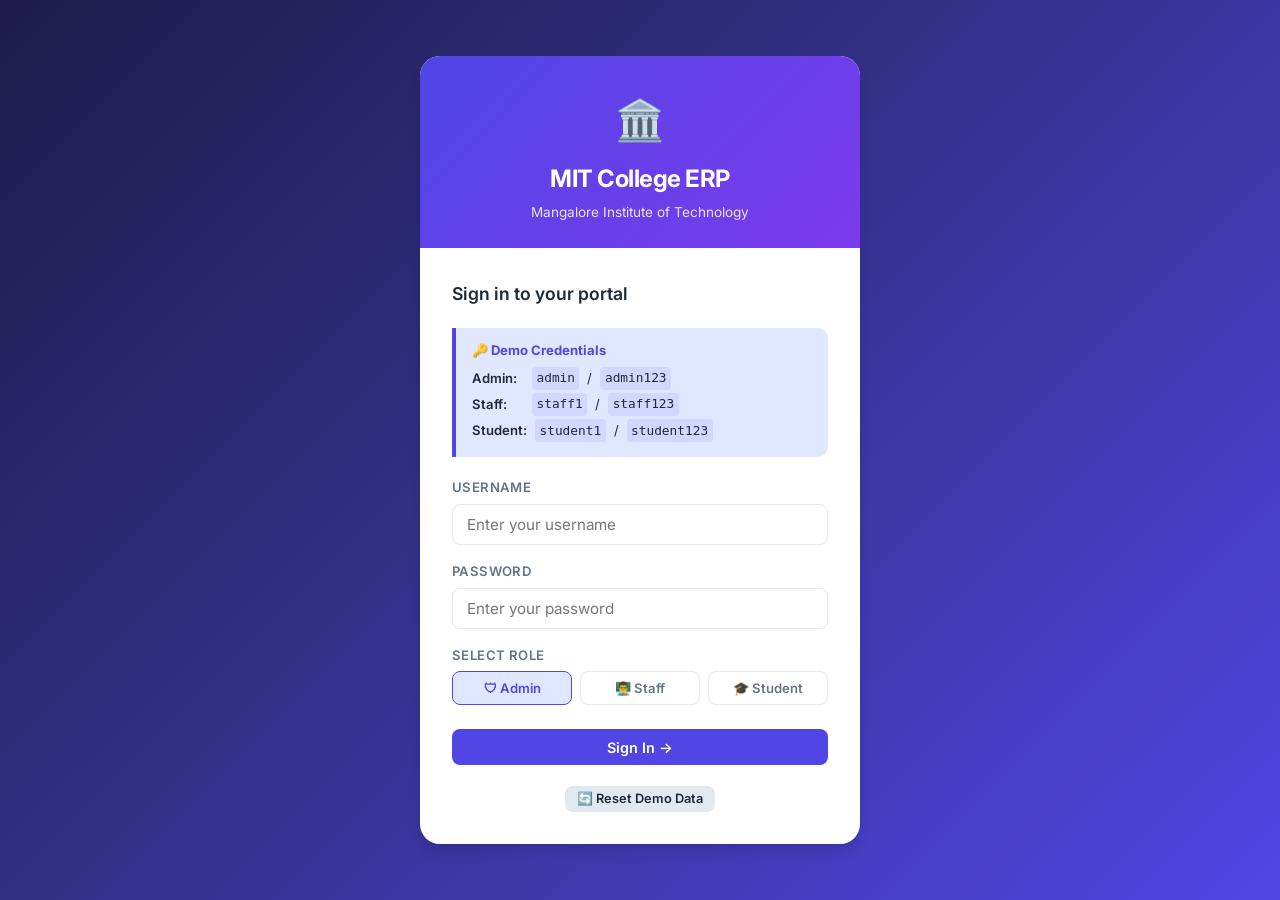
<file: index.html>
<!DOCTYPE html>
<html lang="en">
<head>
  <meta charset="UTF-8" />
  <meta name="viewport" content="width=device-width, initial-scale=1.0" />
  <title>MIT College ERP — Login</title>
  <link rel="stylesheet" href="css/styles.css" />
  <link rel="preconnect" href="https://fonts.googleapis.com" />
  <link href="https://fonts.googleapis.com/css2?family=Inter:wght@400;500;600;700;800&display=swap" rel="stylesheet" />
</head>
<body class="login-page">

<main class="login-card" role="main">
  <div class="login-header">
    <div class="login-logo" aria-hidden="true">🏛️</div>
    <h1>MIT College ERP</h1>
    <p>Mangalore Institute of Technology</p>
  </div>

  <div class="login-body">
    <h2>Sign in to your portal</h2>

    <div class="demo-credentials" role="note" aria-label="Demo credentials">
      <strong>🔑 Demo Credentials</strong>
      <div class="demo-row"><span class="demo-role">Admin:</span> <code>admin</code> / <code>admin123</code></div>
      <div class="demo-row"><span class="demo-role">Staff:</span> <code>staff1</code> / <code>staff123</code></div>
      <div class="demo-row"><span class="demo-role">Student:</span> <code>student1</code> / <code>student123</code></div>
    </div>

    <div id="login-alert" role="alert" aria-live="assertive">
      <span aria-hidden="true">⚠</span>
      <span id="login-alert-msg"></span>
    </div>

    <form id="login-form" novalidate>
      <div class="form-group">
        <label for="username">Username</label>
        <input type="text" id="username" name="username" class="form-control"
               placeholder="Enter your username" autocomplete="username" required />
        <div class="form-error" id="username-error" role="alert" aria-live="polite" style="display:none"></div>
      </div>

      <div class="form-group">
        <label for="password">Password</label>
        <input type="password" id="password" name="password" class="form-control"
               placeholder="Enter your password" autocomplete="current-password" required />
        <div class="form-error" id="password-error" role="alert" aria-live="polite" style="display:none"></div>
      </div>

      <div class="form-group">
        <label>Select Role</label>
        <div class="role-selector" role="group" aria-label="Role selection">
          <button type="button" class="role-btn admin-btn selected" data-role="admin" aria-pressed="true">
            🛡 Admin
          </button>
          <button type="button" class="role-btn staff-btn" data-role="staff" aria-pressed="false">
            👨‍🏫 Staff
          </button>
          <button type="button" class="role-btn student-btn" data-role="student" aria-pressed="false">
            🎓 Student
          </button>
        </div>
        <div class="form-error" id="role-error" role="alert" aria-live="polite" style="display:none"></div>
      </div>

      <input type="hidden" id="selected-role" value="admin" />

      <button type="submit" class="btn btn-primary btn-block" id="login-btn" style="margin-top:.5rem;">
        Sign In →
      </button>
    </form>

    <div style="margin-top:1.25rem; text-align:center;">
      <button class="btn btn-secondary btn-sm" onclick="resetAndReload()" title="Wipes localStorage and re-seeds sample data">
        🔄 Reset Demo Data
      </button>
    </div>
  </div>
</main>

<script src="js/data.js"></script>
<script src="js/auth.js"></script>
<script src="js/ui.js"></script>
<script>
  // If already logged in, redirect
  (function () {
    const s = Auth.getSession();
    if (s) window.location.href = s.role + '.html';
  })();

  // Seed data on first load
  seedData();

  // Role button toggle
  const roleBtns = document.querySelectorAll('.role-btn');
  const selectedRoleInput = document.getElementById('selected-role');
  roleBtns.forEach(btn => {
    btn.addEventListener('click', () => {
      roleBtns.forEach(b => { b.classList.remove('selected'); b.setAttribute('aria-pressed', 'false'); });
      btn.classList.add('selected'); btn.setAttribute('aria-pressed', 'true');
      selectedRoleInput.value = btn.dataset.role;
      clearErrors();
    });
  });

  function clearErrors() {
    document.querySelectorAll('.form-error').forEach(e => { e.style.display = 'none'; e.textContent = ''; });
    document.querySelectorAll('.form-control').forEach(e => e.classList.remove('error'));
    document.getElementById('login-alert').classList.remove('show');
  }

  function showFieldError(fieldId, msg) {
    const field = document.getElementById(fieldId);
    const err   = document.getElementById(fieldId + '-error');
    field.classList.add('error');
    err.textContent = '⚠ ' + msg;
    err.style.display = 'flex';
  }

  function showAlert(msg) {
    const a = document.getElementById('login-alert');
    document.getElementById('login-alert-msg').textContent = msg;
    a.classList.add('show');
  }

  document.getElementById('login-form').addEventListener('submit', function (e) {
    e.preventDefault();
    clearErrors();

    const username = document.getElementById('username').value.trim();
    const password = document.getElementById('password').value;
    const role     = selectedRoleInput.value;

    let valid = true;
    if (!username) { showFieldError('username', 'Username is required.'); valid = false; }
    if (!password) { showFieldError('password', 'Password is required.'); valid = false; }
    if (!valid) return;

    const result = Auth.login(username, password, role);
    if (!result.ok) {
      showAlert(result.error);
      document.getElementById('username').focus();
      return;
    }
    window.location.href = role + '.html';
  });

  function resetAndReload() {
    if (confirm('This will reset all demo data. Continue?')) {
      resetDemoData();
      UI.toast('Demo data reset successfully!', 'success');
    }
  }
</script>
</body>
</html>
</file>
<file: css/styles.css>
/* ============================================================
   styles.css — College ERP: Global, Login, Portals
   ============================================================ */

/* --- CSS Custom Properties --- */
:root {
  --admin-accent:   #4f46e5; /* indigo */
  --staff-accent:   #0ea5e9; /* sky    */
  --student-accent: #10b981; /* emerald*/
  --accent:         #4f46e5;
  --accent-dark:    #3730a3;
  --accent-light:   #e0e7ff;

  --bg:      #f1f5f9;
  --surface: #ffffff;
  --border:  #e2e8f0;
  --text:    #1e293b;
  --text-2:  #64748b;
  --text-3:  #94a3b8;

  --danger:  #ef4444;
  --warning: #f59e0b;
  --success: #10b981;
  --info:    #0ea5e9;

  --sidebar-w: 260px;
  --topbar-h:  64px;
  --radius:    10px;
  --shadow:    0 1px 3px rgba(0,0,0,.10), 0 1px 2px rgba(0,0,0,.06);
  --shadow-md: 0 4px 6px -1px rgba(0,0,0,.10), 0 2px 4px -1px rgba(0,0,0,.06);
  --shadow-lg: 0 10px 15px -3px rgba(0,0,0,.10), 0 4px 6px -2px rgba(0,0,0,.05);
  --transition: .18s ease;
}
.role-admin    { --accent: var(--admin-accent);   --accent-dark: #3730a3; --accent-light: #e0e7ff; }
.role-staff    { --accent: var(--staff-accent);   --accent-dark: #0284c7; --accent-light: #e0f2fe; }
.role-student  { --accent: var(--student-accent); --accent-dark: #047857; --accent-light: #d1fae5; }

/* --- Reset & Base --- */
*, *::before, *::after { box-sizing: border-box; margin: 0; padding: 0; }
html { font-size: 16px; -webkit-text-size-adjust: 100%; }
body {
  font-family: 'Inter', system-ui, -apple-system, sans-serif;
  background: var(--bg);
  color: var(--text);
  line-height: 1.6;
  min-height: 100vh;
}
a { color: var(--accent); text-decoration: none; }
a:hover { text-decoration: underline; }
img { display: block; max-width: 100%; }
ul { list-style: none; }
button { cursor: pointer; font-family: inherit; }
input, select, textarea { font-family: inherit; }
:focus-visible { outline: 2px solid var(--accent); outline-offset: 2px; border-radius: 4px; }

/* --- Scrollbar --- */
::-webkit-scrollbar { width: 6px; height: 6px; }
::-webkit-scrollbar-track { background: transparent; }
::-webkit-scrollbar-thumb { background: var(--border); border-radius: 3px; }

/* ============================================================
   LOGIN PAGE
   ============================================================ */
.login-page {
  min-height: 100vh;
  display: flex;
  align-items: center;
  justify-content: center;
  background: linear-gradient(135deg, #1e1b4b 0%, #312e81 40%, #4f46e5 100%);
  padding: 1rem;
}
.login-card {
  background: #fff;
  border-radius: 20px;
  box-shadow: var(--shadow-lg);
  width: 100%;
  max-width: 440px;
  overflow: hidden;
}
.login-header {
  background: linear-gradient(135deg, var(--admin-accent), #7c3aed);
  color: #fff;
  padding: 2rem 2rem 1.5rem;
  text-align: center;
}
.login-logo {
  font-size: 2.5rem;
  margin-bottom: .5rem;
}
.login-header h1 { font-size: 1.5rem; font-weight: 700; letter-spacing: -.02em; }
.login-header p  { font-size: .85rem; opacity: .85; margin-top: .25rem; }
.login-body { padding: 2rem; }
.login-body h2 { font-size: 1.1rem; font-weight: 600; margin-bottom: 1.25rem; color: var(--text); }
.demo-credentials {
  background: var(--accent-light, #e0e7ff);
  border-left: 4px solid var(--accent, #4f46e5);
  border-radius: 0 var(--radius) var(--radius) 0;
  padding: .75rem 1rem;
  margin-bottom: 1.25rem;
  font-size: .82rem;
}
.demo-credentials strong { display: block; margin-bottom: .35rem; color: var(--accent); }
.demo-credentials code { background: rgba(79,70,229,.1); padding: .1em .35em; border-radius: 4px; font-size: .8rem; }
.demo-row { display: flex; align-items: center; gap: .5rem; margin-bottom: .2rem; }
.demo-role { font-weight: 600; min-width: 52px; }

/* --- Form Elements --- */
.form-group { margin-bottom: 1rem; }
.form-group label {
  display: block;
  font-size: .82rem;
  font-weight: 600;
  color: var(--text-2);
  margin-bottom: .35rem;
  letter-spacing: .03em;
  text-transform: uppercase;
}
.form-control {
  width: 100%;
  padding: .625rem .875rem;
  border: 1.5px solid var(--border);
  border-radius: 8px;
  font-size: .95rem;
  color: var(--text);
  background: #fff;
  transition: border-color var(--transition), box-shadow var(--transition);
}
.form-control:focus { border-color: var(--accent); box-shadow: 0 0 0 3px var(--accent-light, #e0e7ff); outline: none; }
.form-control.error { border-color: var(--danger); }
.form-control.error:focus { box-shadow: 0 0 0 3px #fee2e2; }
.form-error { font-size: .82rem; color: var(--danger); margin-top: .35rem; display: flex; align-items: center; gap: .3rem; }
.role-selector { display: flex; gap: .5rem; }
.role-btn {
  flex: 1; padding: .5rem .25rem; border: 1.5px solid var(--border);
  border-radius: 8px; background: #fff; font-size: .82rem; font-weight: 600;
  color: var(--text-2); transition: all var(--transition); text-align: center;
}
.role-btn:hover { border-color: var(--accent); color: var(--accent); }
.role-btn.selected { border-color: var(--accent); background: var(--accent-light,#e0e7ff); color: var(--accent); }
.role-btn.admin-btn.selected    { --accent: var(--admin-accent); --accent-light: #e0e7ff; }
.role-btn.staff-btn.selected    { --accent: var(--staff-accent); --accent-light: #e0f2fe; }
.role-btn.student-btn.selected  { --accent: var(--student-accent); --accent-light: #d1fae5; }
.btn {
  display: inline-flex; align-items: center; justify-content: center; gap: .4rem;
  padding: .6rem 1.2rem; border: none; border-radius: 8px;
  font-size: .9rem; font-weight: 600; transition: all var(--transition);
  white-space: nowrap;
}
.btn:focus-visible { outline: 2px solid var(--accent); outline-offset: 2px; }
.btn-primary   { background: var(--accent); color: #fff; }
.btn-primary:hover   { background: var(--accent-dark); }
.btn-secondary { background: var(--border); color: var(--text); }
.btn-secondary:hover { background: #cbd5e1; }
.btn-danger    { background: var(--danger); color: #fff; }
.btn-danger:hover    { background: #dc2626; }
.btn-outline   { background: transparent; border: 1.5px solid var(--accent); color: var(--accent); }
.btn-outline:hover   { background: var(--accent-light,#e0e7ff); }
.btn-success   { background: var(--success); color: #fff; }
.btn-success:hover   { background: #059669; }
.btn-sm { padding: .35rem .75rem; font-size: .8rem; }
.btn-block { width: 100%; }
.btn-icon { padding: .4rem; border-radius: 6px; }
#login-alert {
  background: #fee2e2; border: 1px solid #fca5a5; color: #b91c1c;
  padding: .75rem 1rem; border-radius: 8px; font-size: .88rem; margin-bottom: 1rem;
  display: none; align-items: center; gap: .5rem;
}
#login-alert.show { display: flex; }

/* ============================================================
   PORTAL LAYOUT
   ============================================================ */
.portal-layout {
  display: flex;
  min-height: 100vh;
}

/* --- Sidebar --- */
.sidebar {
  width: var(--sidebar-w);
  background: var(--surface);
  border-right: 1px solid var(--border);
  display: flex;
  flex-direction: column;
  position: fixed;
  top: 0; left: 0; bottom: 0;
  z-index: 100;
  transition: transform var(--transition);
  overflow-y: auto;
  overflow-x: hidden;
}
.sidebar-header {
  padding: 1.25rem 1.25rem 1rem;
  border-bottom: 1px solid var(--border);
  display: flex; align-items: center; gap: .75rem;
}
.sidebar-logo {
  width: 38px; height: 38px;
  background: linear-gradient(135deg, var(--accent), var(--accent-dark));
  border-radius: 10px;
  display: flex; align-items: center; justify-content: center;
  color: #fff; font-size: 1.2rem; flex-shrink: 0;
}
.sidebar-title { font-size: .92rem; font-weight: 700; line-height: 1.3; }
.sidebar-subtitle { font-size: .72rem; color: var(--text-3); }
.sidebar-nav { padding: .75rem 0; flex: 1; }
.sidebar-nav ul { padding: 0 .75rem; }
.nav-link {
  display: flex; align-items: center; gap: .75rem;
  padding: .65rem .875rem; border-radius: 8px;
  color: var(--text-2); font-size: .88rem; font-weight: 500;
  transition: all var(--transition); margin-bottom: .15rem;
}
.nav-link:hover { background: var(--accent-light,#e0e7ff); color: var(--accent); text-decoration: none; }
.nav-link.active { background: var(--accent); color: #fff; }
.nav-link.active .nav-icon { color: #fff; }
.nav-icon { font-size: 1.1rem; width: 1.4rem; text-align: center; flex-shrink: 0; }
.sidebar-footer { padding: .75rem; border-top: 1px solid var(--border); }
.sidebar-user {
  display: flex; align-items: center; gap: .625rem;
  padding: .5rem .75rem; border-radius: 8px;
  background: var(--bg); margin-bottom: .5rem;
}
.user-avatar {
  width: 34px; height: 34px; border-radius: 50%;
  background: var(--accent); color: #fff;
  display: flex; align-items: center; justify-content: center;
  font-size: .85rem; font-weight: 700; flex-shrink: 0;
}
.user-info-text .uname { font-size: .85rem; font-weight: 600; }
.user-info-text .urole { font-size: .72rem; color: var(--text-3); }
.btn-logout {
  width: 100%; background: #fee2e2; color: var(--danger);
  border: none; padding: .5rem; border-radius: 8px;
  font-size: .85rem; font-weight: 600; display: flex;
  align-items: center; justify-content: center; gap: .4rem;
  transition: background var(--transition);
}
.btn-logout:hover { background: #fecaca; }

/* --- Topbar --- */
.topbar {
  position: fixed; top: 0; right: 0;
  left: var(--sidebar-w);
  height: var(--topbar-h);
  background: var(--surface);
  border-bottom: 1px solid var(--border);
  display: flex; align-items: center;
  padding: 0 1.5rem; gap: 1rem; z-index: 90;
}
.topbar-left { display: flex; align-items: center; gap: 1rem; flex: 1; }
#sidebar-toggle {
  display: none; background: none; border: none;
  font-size: 1.4rem; color: var(--text-2); padding: .25rem;
  border-radius: 6px;
}
#sidebar-toggle:hover { background: var(--bg); }
.page-title { font-size: 1.1rem; font-weight: 700; color: var(--text); }
.topbar-right { display: flex; align-items: center; gap: .75rem; }
.topbar-user { text-align: right; }
.topbar-user .topbar-name { font-size: .9rem; font-weight: 600; }
.topbar-user .topbar-role {
  font-size: .72rem; color: #fff;
  background: var(--accent); border-radius: 99px;
  padding: .1em .5em; display: inline-block;
}
.topbar-avatar {
  width: 38px; height: 38px; border-radius: 50%;
  background: var(--accent); color: #fff;
  display: flex; align-items: center; justify-content: center;
  font-size: .95rem; font-weight: 700; flex-shrink: 0;
}

/* --- Main Content --- */
.main-content {
  margin-left: var(--sidebar-w);
  margin-top: var(--topbar-h);
  padding: 1.75rem;
  min-height: calc(100vh - var(--topbar-h));
  flex: 1;
}
.section { display: none; }
.section.active { display: block; }
.section-header {
  display: flex; align-items: center; justify-content: space-between;
  margin-bottom: 1.25rem; flex-wrap: wrap; gap: .75rem;
}
.section-header h2 { font-size: 1.25rem; font-weight: 700; }

/* --- Sidebar overlay for mobile --- */
.sidebar-overlay {
  display: none;
  position: fixed; inset: 0;
  background: rgba(0,0,0,.35);
  z-index: 99;
}
.sidebar-overlay.active { display: block; }

/* ============================================================
   COMPONENTS
   ============================================================ */

/* --- Stats Grid --- */
.stats-grid {
  display: grid;
  grid-template-columns: repeat(auto-fill, minmax(170px, 1fr));
  gap: 1rem;
  margin-bottom: 1.5rem;
}
.stat-card {
  background: var(--surface);
  border-radius: var(--radius);
  padding: 1.1rem 1.25rem;
  display: flex; align-items: flex-start; gap: .875rem;
  box-shadow: var(--shadow);
  border: 1px solid var(--border);
}
.stat-icon {
  font-size: 1.6rem;
  width: 42px; height: 42px;
  border-radius: 10px;
  background: var(--accent-light,#e0e7ff);
  display: flex; align-items: center; justify-content: center;
  flex-shrink: 0;
}
.stat-value { font-size: 1.5rem; font-weight: 800; color: var(--text); line-height: 1; }
.stat-label { font-size: .78rem; color: var(--text-2); margin-top: .25rem; }
.stat-extra { font-size: .75rem; color: var(--success); margin-top: .2rem; }

/* --- Card --- */
.card {
  background: var(--surface);
  border-radius: var(--radius);
  border: 1px solid var(--border);
  box-shadow: var(--shadow);
  overflow: hidden;
}
.card-header {
  padding: 1rem 1.25rem;
  border-bottom: 1px solid var(--border);
  display: flex; align-items: center; justify-content: space-between;
  flex-wrap: wrap; gap: .5rem;
}
.card-header h3 { font-size: .95rem; font-weight: 700; }
.card-body { padding: 1.25rem; }

/* --- Table --- */
.table-controls {
  display: flex; gap: .75rem; align-items: center;
  flex-wrap: wrap; margin-bottom: 1rem;
}
.search-input {
  padding: .5rem .875rem;
  border: 1.5px solid var(--border);
  border-radius: 8px; font-size: .88rem;
  flex: 1; min-width: 180px; max-width: 320px;
}
.search-input:focus { border-color: var(--accent); outline: none; box-shadow: 0 0 0 3px var(--accent-light,#e0e7ff); }
.table-wrapper {
  overflow-x: auto;
  border-radius: var(--radius);
  border: 1px solid var(--border);
}
.data-table {
  width: 100%; border-collapse: collapse;
  font-size: .88rem;
}
.data-table th {
  background: var(--bg); padding: .75rem 1rem;
  text-align: left; font-weight: 600; font-size: .78rem;
  text-transform: uppercase; letter-spacing: .04em;
  color: var(--text-2); border-bottom: 1px solid var(--border);
  white-space: nowrap;
}
.data-table th.sortable { cursor: pointer; user-select: none; }
.data-table th.sortable:hover { color: var(--accent); }
.sort-icon { font-size: .75rem; opacity: .6; }
.data-table td {
  padding: .75rem 1rem; border-bottom: 1px solid var(--border);
  color: var(--text); vertical-align: middle;
}
.data-table tbody tr:last-child td { border-bottom: none; }
.data-table tbody tr:hover { background: var(--bg); }
.action-cell { white-space: nowrap; }
.action-cell .btn { margin-right: .35rem; }

/* --- Badges --- */
.badge {
  display: inline-flex; align-items: center;
  padding: .2em .6em; border-radius: 99px;
  font-size: .75rem; font-weight: 700;
}
.badge-success { background: #dcfce7; color: #166534; }
.badge-danger  { background: #fee2e2; color: #991b1b; }
.badge-warning { background: #fef9c3; color: #854d0e; }
.badge-info    { background: #e0f2fe; color: #075985; }
.badge-secondary { background: #f1f5f9; color: var(--text-2); }

/* --- Announcement Card --- */
.announcement-card {
  background: var(--surface);
  border: 1px solid var(--border);
  border-left: 4px solid var(--accent);
  border-radius: 0 var(--radius) var(--radius) 0;
  padding: 1rem 1.25rem;
  margin-bottom: .875rem;
}
.announcement-card h4 { font-size: .95rem; font-weight: 700; margin-bottom: .35rem; }
.announcement-card p  { font-size: .85rem; color: var(--text-2); line-height: 1.7; }
.announcement-meta { font-size: .75rem; color: var(--text-3); margin-top: .5rem; }

/* --- Timetable --- */
.timetable-grid {
  display: grid;
  grid-template-columns: 80px repeat(5, 1fr);
  border: 1px solid var(--border);
  border-radius: var(--radius);
  overflow: hidden;
  font-size: .82rem;
}
.tt-header {
  background: var(--bg);
  padding: .625rem .5rem;
  font-weight: 700; text-align: center;
  border-right: 1px solid var(--border);
  border-bottom: 1px solid var(--border);
  color: var(--text-2); font-size: .75rem; text-transform: uppercase;
}
.tt-time {
  background: var(--bg); padding: .625rem .5rem;
  font-weight: 600; font-size: .75rem;
  color: var(--text-2); text-align: center;
  border-right: 1px solid var(--border);
  border-bottom: 1px solid var(--border);
  display: flex; align-items: center; justify-content: center;
}
.tt-cell {
  padding: .5rem; border-right: 1px solid var(--border);
  border-bottom: 1px solid var(--border);
  min-height: 62px;
}
.tt-subject { font-weight: 600; color: var(--text); font-size: .8rem; line-height: 1.3; }
.tt-staff   { font-size: .72rem; color: var(--text-2); margin-top: .15rem; }
.tt-room    { font-size: .7rem; color: var(--text-3); }
.tt-filled  { background: var(--accent-light,#e0e7ff); }
.tt-empty   { background: #fafafa; }

/* --- Attendance bars --- */
.att-bar-wrap { background: #e2e8f0; border-radius: 99px; height: 8px; overflow: hidden; min-width: 80px; }
.att-bar { height: 100%; border-radius: 99px; transition: width .5s ease; }
.att-bar.good    { background: var(--success); }
.att-bar.warning { background: var(--warning); }
.att-bar.danger  { background: var(--danger);  }

/* --- Fee Status --- */
.fee-paid    { color: var(--success); font-weight: 700; }
.fee-pending { color: var(--danger);  font-weight: 700; }
.fee-partial { color: var(--warning); font-weight: 700; }

/* --- Modal --- */
.modal-overlay {
  display: none;
  position: fixed; inset: 0;
  background: rgba(15,23,42,.55);
  z-index: 200;
  align-items: center; justify-content: center;
  padding: 1rem;
  animation: fadeIn .15s ease;
}
.modal-overlay.active { display: flex; }
@keyframes fadeIn { from { opacity: 0; } to { opacity: 1; } }
.modal {
  background: var(--surface);
  border-radius: 14px;
  width: 100%;
  max-width: 560px;
  max-height: 90vh;
  overflow-y: auto;
  box-shadow: var(--shadow-lg);
  animation: slideUp .2s ease;
}
@keyframes slideUp { from { transform: translateY(20px); opacity: 0; } to { transform: none; opacity: 1; } }
.modal-header {
  padding: 1.25rem 1.5rem;
  border-bottom: 1px solid var(--border);
  display: flex; align-items: center; justify-content: space-between;
  position: sticky; top: 0; background: var(--surface); z-index: 1;
}
.modal-header h2 { font-size: 1.05rem; font-weight: 700; }
.modal-close {
  background: none; border: none; font-size: 1.5rem;
  color: var(--text-2); width: 32px; height: 32px;
  border-radius: 6px; display: flex; align-items: center; justify-content: center;
  transition: background var(--transition);
}
.modal-close:hover { background: var(--bg); color: var(--text); }
.modal-body   { padding: 1.25rem 1.5rem; }
.modal-footer { padding: 1rem 1.5rem; border-top: 1px solid var(--border); display: flex; gap: .75rem; justify-content: flex-end; flex-wrap: wrap; }

/* --- Toast --- */
#toast-container {
  position: fixed; bottom: 1.25rem; right: 1.25rem;
  z-index: 999; display: flex; flex-direction: column; gap: .5rem;
}
.toast {
  display: flex; align-items: center; gap: .625rem;
  padding: .75rem 1.1rem;
  border-radius: 10px; box-shadow: var(--shadow-lg);
  font-size: .88rem; font-weight: 500;
  min-width: 240px; max-width: 380px;
  opacity: 0; transform: translateX(20px);
  transition: all .3s ease;
  background: #fff;
}
.toast.show { opacity: 1; transform: none; }
.toast-icon { font-size: 1.1rem; }
.toast-success { border-left: 4px solid var(--success); }
.toast-success .toast-icon { color: var(--success); }
.toast-error   { border-left: 4px solid var(--danger); }
.toast-error .toast-icon   { color: var(--danger); }
.toast-info    { border-left: 4px solid var(--info); }
.toast-info .toast-icon    { color: var(--info); }
.toast-warning { border-left: 4px solid var(--warning); }
.toast-warning .toast-icon { color: var(--warning); }

/* --- Chart --- */
.chart-container { position: relative; height: 200px; margin-top: .5rem; }
.chart-bars { display: flex; align-items: flex-end; height: 160px; gap: 6px; padding: 0 .25rem; }
.chart-bar-wrap { flex: 1; display: flex; flex-direction: column; align-items: center; gap: 4px; }
.chart-bar {
  width: 100%; border-radius: 4px 4px 0 0;
  background: var(--accent); min-height: 4px;
  transition: height .6s ease;
}
.chart-bar-label { font-size: .68rem; color: var(--text-2); text-align: center; word-break: break-word; }
.chart-val { font-size: .7rem; font-weight: 700; color: var(--text); }

/* --- Attendance Toggle (Staff) --- */
.att-row { display: flex; align-items: center; justify-content: space-between; padding: .5rem 0; border-bottom: 1px solid var(--border); }
.att-row:last-child { border-bottom: none; }
.att-toggle { display: flex; border-radius: 6px; overflow: hidden; border: 1.5px solid var(--border); }
.att-toggle label {
  padding: .3rem .75rem; font-size: .8rem; font-weight: 600;
  cursor: pointer; transition: all var(--transition);
}
.att-toggle input[type=radio] { display: none; }
.att-toggle .present-label { color: var(--text-2); }
.att-toggle .absent-label  { color: var(--text-2); }
.att-toggle input[value=present]:checked ~ label.present-label,
.att-toggle input[value=present]:checked + label.present-label { background: var(--success); color: #fff; }
.att-toggle .att-present-checked { background: var(--success); color: #fff; }
.att-toggle .att-absent-checked  { background: var(--danger);  color: #fff; }

/* Custom toggle for attendance */
.att-toggle-pair { display: flex; gap: 0; border-radius: 6px; overflow: hidden; border: 1.5px solid var(--border); }
.att-btn { padding: .28rem .7rem; font-size: .78rem; font-weight: 600; border: none; background: #fff; cursor: pointer; color: var(--text-2); transition: all .15s; }
.att-btn:first-child { border-right: 1px solid var(--border); }
.att-btn.present.active { background: var(--success); color: #fff; }
.att-btn.absent.active  { background: var(--danger);  color: #fff; }

/* --- Marks input cell --- */
.marks-input { width: 60px; padding: .3rem .4rem; border: 1.5px solid var(--border); border-radius: 6px; font-size: .85rem; text-align: center; }
.marks-input:focus { border-color: var(--accent); outline: none; }

/* --- Empty State --- */
.empty-state { padding: 3rem; text-align: center; color: var(--text-3); }
.empty-state p { font-size: .95rem; }

/* --- Responsive --- */
@media (max-width: 768px) {
  :root { --sidebar-w: 0px; }
  .sidebar { transform: translateX(-260px); width: 260px; }
  .sidebar.open { transform: none; }
  .topbar { left: 0; padding: 0 1rem; }
  #sidebar-toggle { display: flex; }
  .main-content { margin-left: 0; padding: 1rem; }
  .stats-grid { grid-template-columns: repeat(2, 1fr); }
  .timetable-grid { font-size: .72rem; }
  .tt-header, .tt-time { padding: .4rem .25rem; font-size: .65rem; }
  .data-table thead { display: none; }
  .data-table tbody tr { display: block; border-bottom: 2px solid var(--border); margin-bottom: .5rem; border-radius: var(--radius); overflow: hidden; }
  .data-table td { display: flex; justify-content: space-between; align-items: center; border-bottom: 1px solid var(--border); padding: .5rem .875rem; }
  .data-table td::before { content: attr(data-label); font-weight: 600; font-size: .78rem; color: var(--text-2); text-transform: uppercase; letter-spacing: .03em; margin-right: 1rem; flex-shrink: 0; }
  .modal { max-width: 100%; border-radius: 14px 14px 0 0; max-height: 85vh; }
  .modal-overlay { align-items: flex-end; padding: 0; }
  .section-header { flex-direction: column; align-items: flex-start; }
  .table-controls { flex-direction: column; align-items: stretch; }
  .search-input { max-width: none; }
}
@media (max-width: 480px) {
  .stats-grid { grid-template-columns: 1fr 1fr; }
  .login-body { padding: 1.25rem; }
}

/* --- Misc --- */
.row-2 { display: grid; grid-template-columns: 1fr 1fr; gap: 1rem; }
.row-3 { display: grid; grid-template-columns: 1fr 1fr 1fr; gap: 1rem; }
@media (max-width: 600px) { .row-2, .row-3 { grid-template-columns: 1fr; } }
.text-muted  { color: var(--text-2); }
.text-danger { color: var(--danger); }
.text-success{ color: var(--success);}
.text-warning{ color: var(--warning);}
.mb-1 { margin-bottom: .5rem; }
.mb-2 { margin-bottom: 1rem; }
.mb-3 { margin-bottom: 1.5rem; }
.mt-1 { margin-top: .5rem; }
.mt-2 { margin-top: 1rem; }
.gap-row { display: flex; gap: .75rem; flex-wrap: wrap; align-items: center; }
.divider { height: 1px; background: var(--border); margin: 1rem 0; }
.mark-circle {
  display: inline-flex; align-items: center; justify-content: center;
  width: 34px; height: 34px; border-radius: 50%;
  font-size: .78rem; font-weight: 700; color: #fff;
}
.grade-O  { background: #059669; }
.grade-Ap { background: #0ea5e9; }
.grade-A  { background: #6366f1; }
.grade-Bp { background: #8b5cf6; }
.grade-B  { background: #f59e0b; }
.grade-C  { background: #f97316; }
.grade-F  { background: #ef4444; }
.progress-ring { font-size: 3rem; font-weight: 900; text-align: center; margin-bottom: .25rem; }
.tag { display: inline-flex; align-items: center; padding: .2em .55em; border-radius: 6px; font-size: .75rem; font-weight: 600; background: var(--accent-light,#e0e7ff); color: var(--accent); margin: .1rem; }
.page-header { margin-bottom: 1.5rem; }
.page-header h2 { font-size: 1.4rem; font-weight: 800; }
.page-header p  { color: var(--text-2); font-size: .9rem; }
.today-highlight { background: var(--accent-light,#e0e7ff) !important; }
</file>
